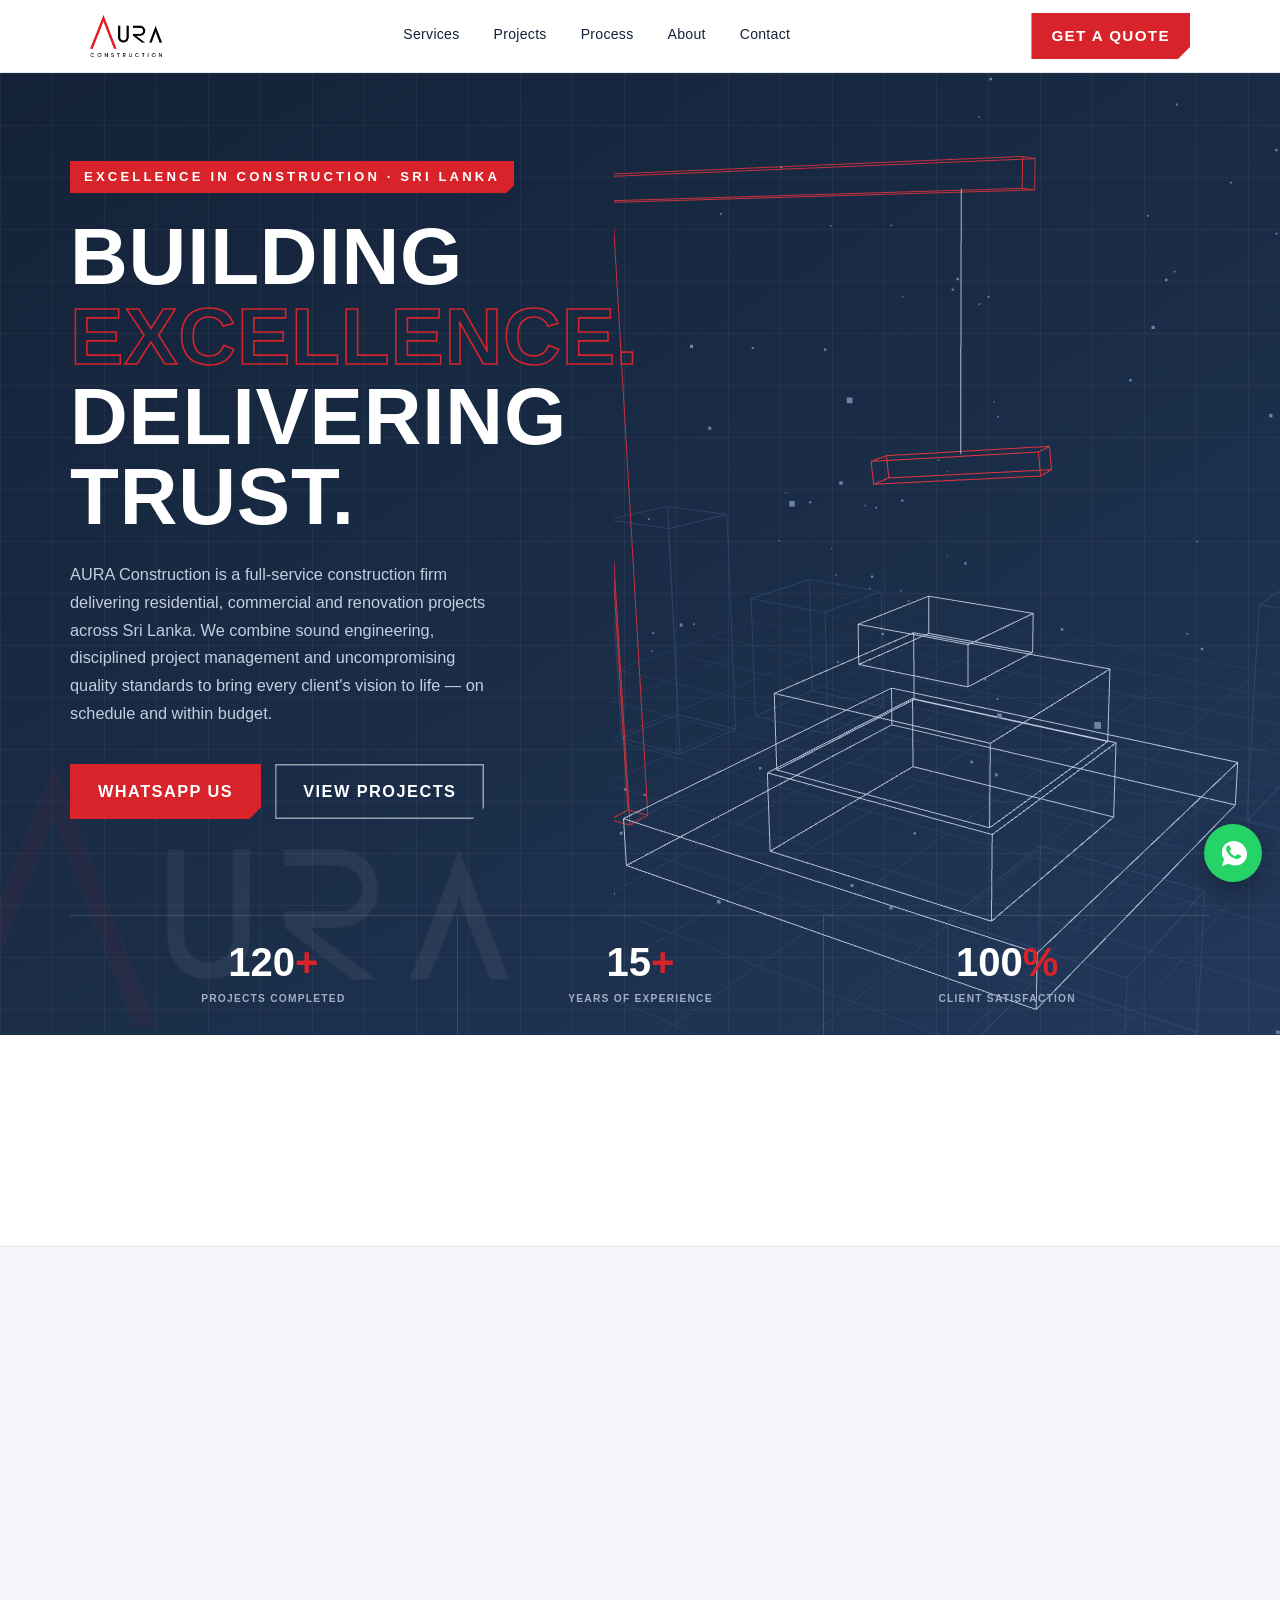
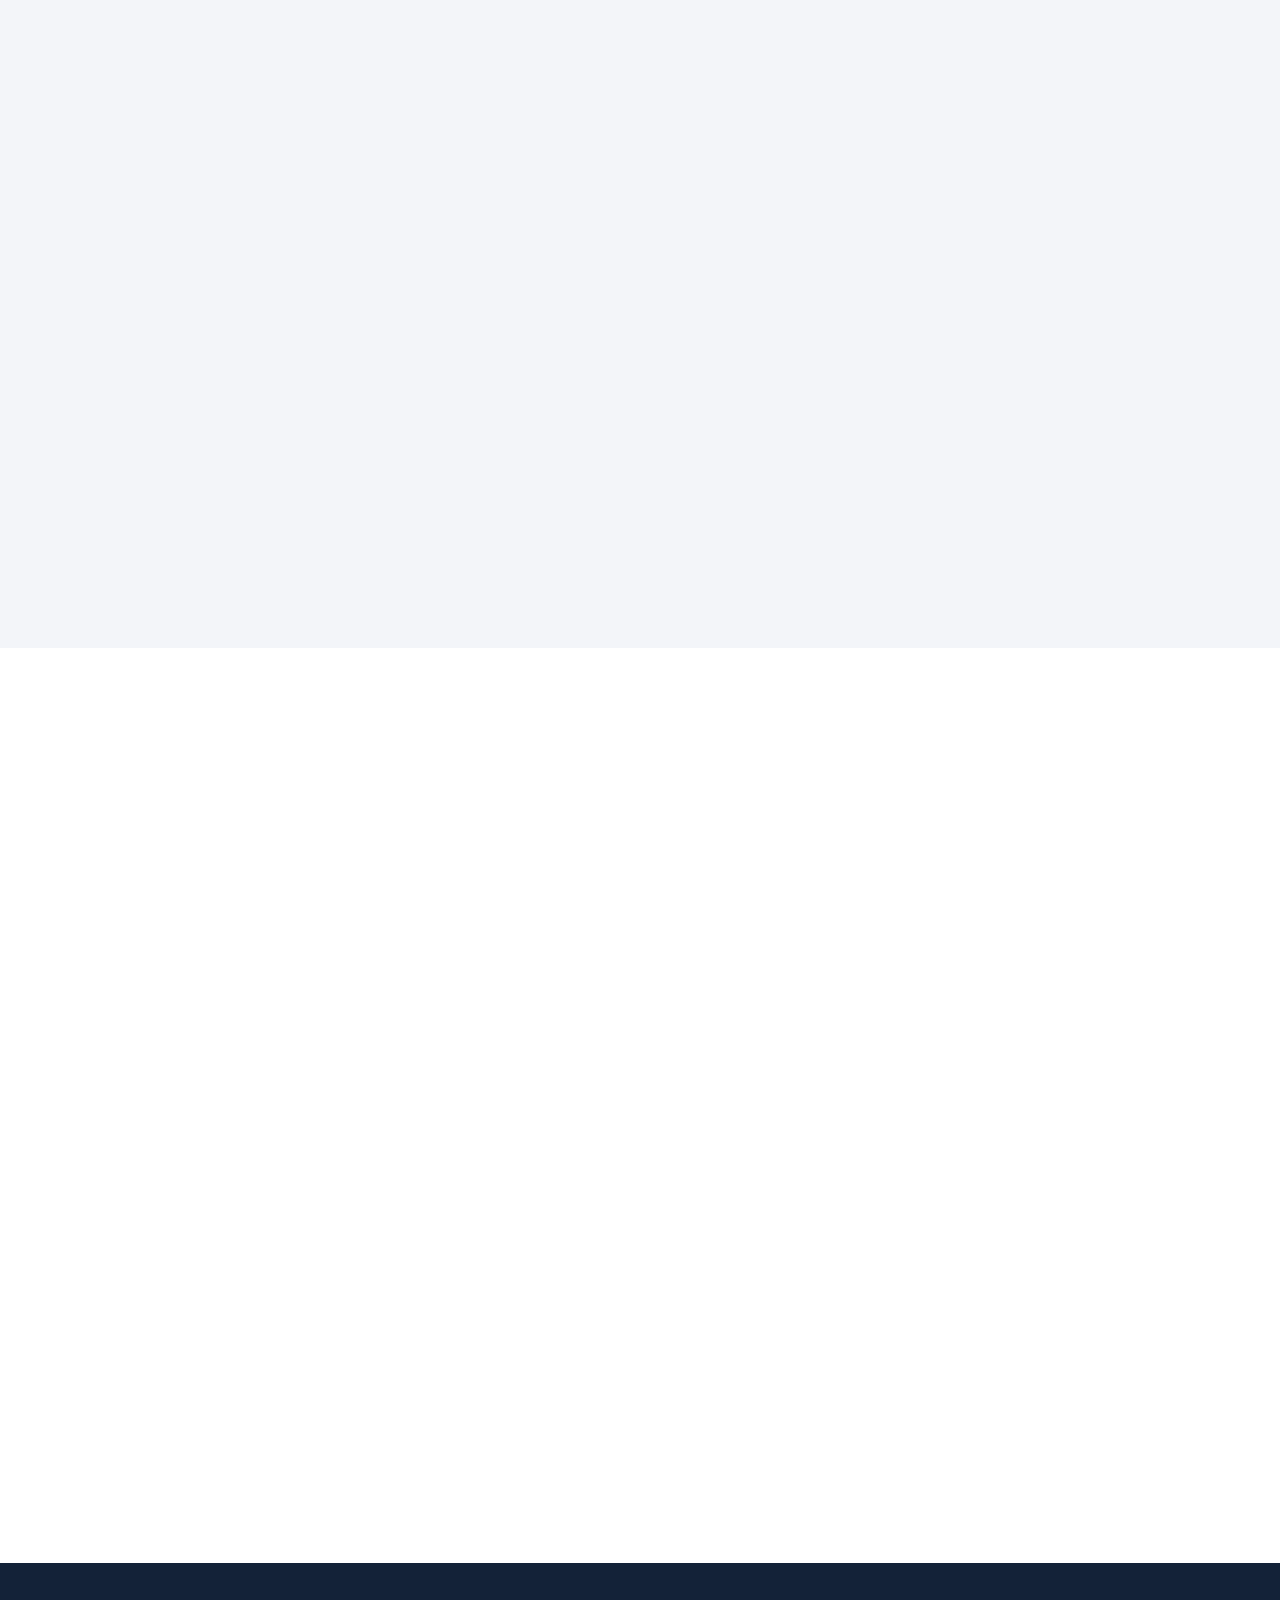
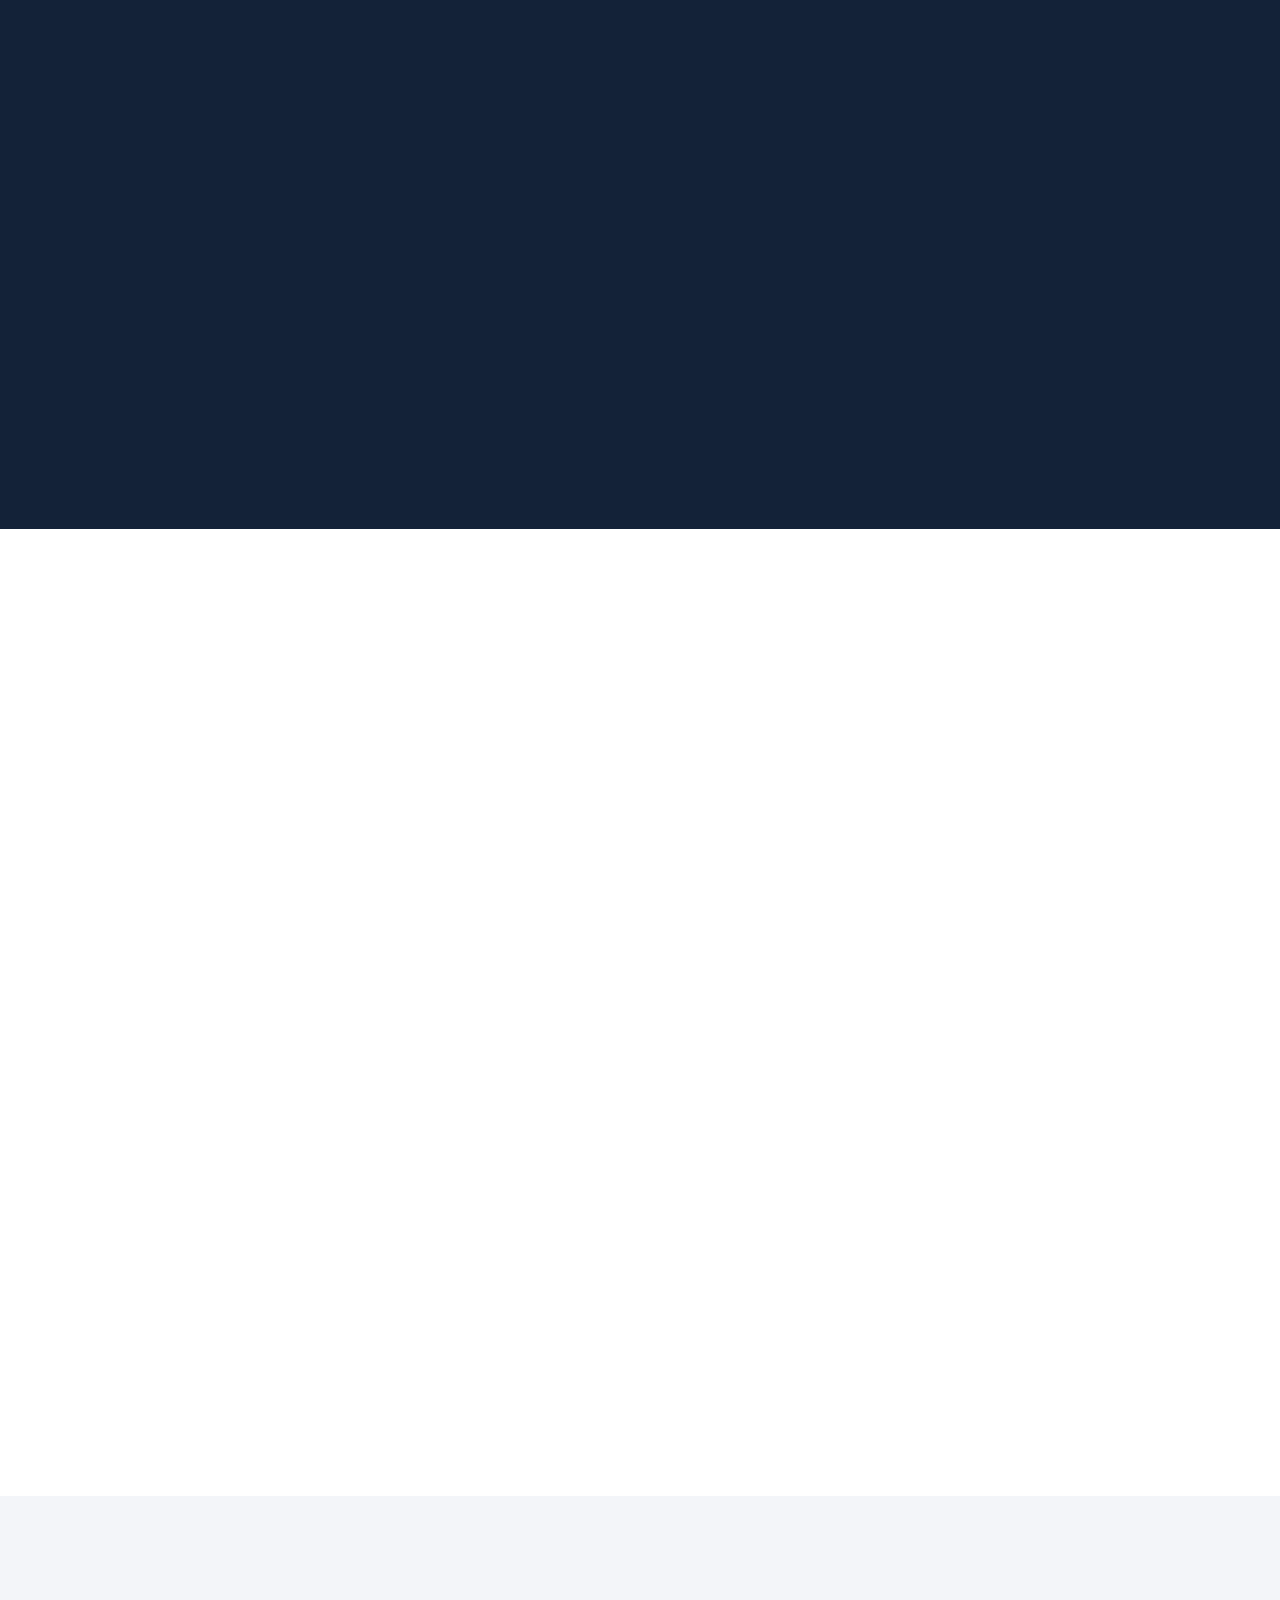
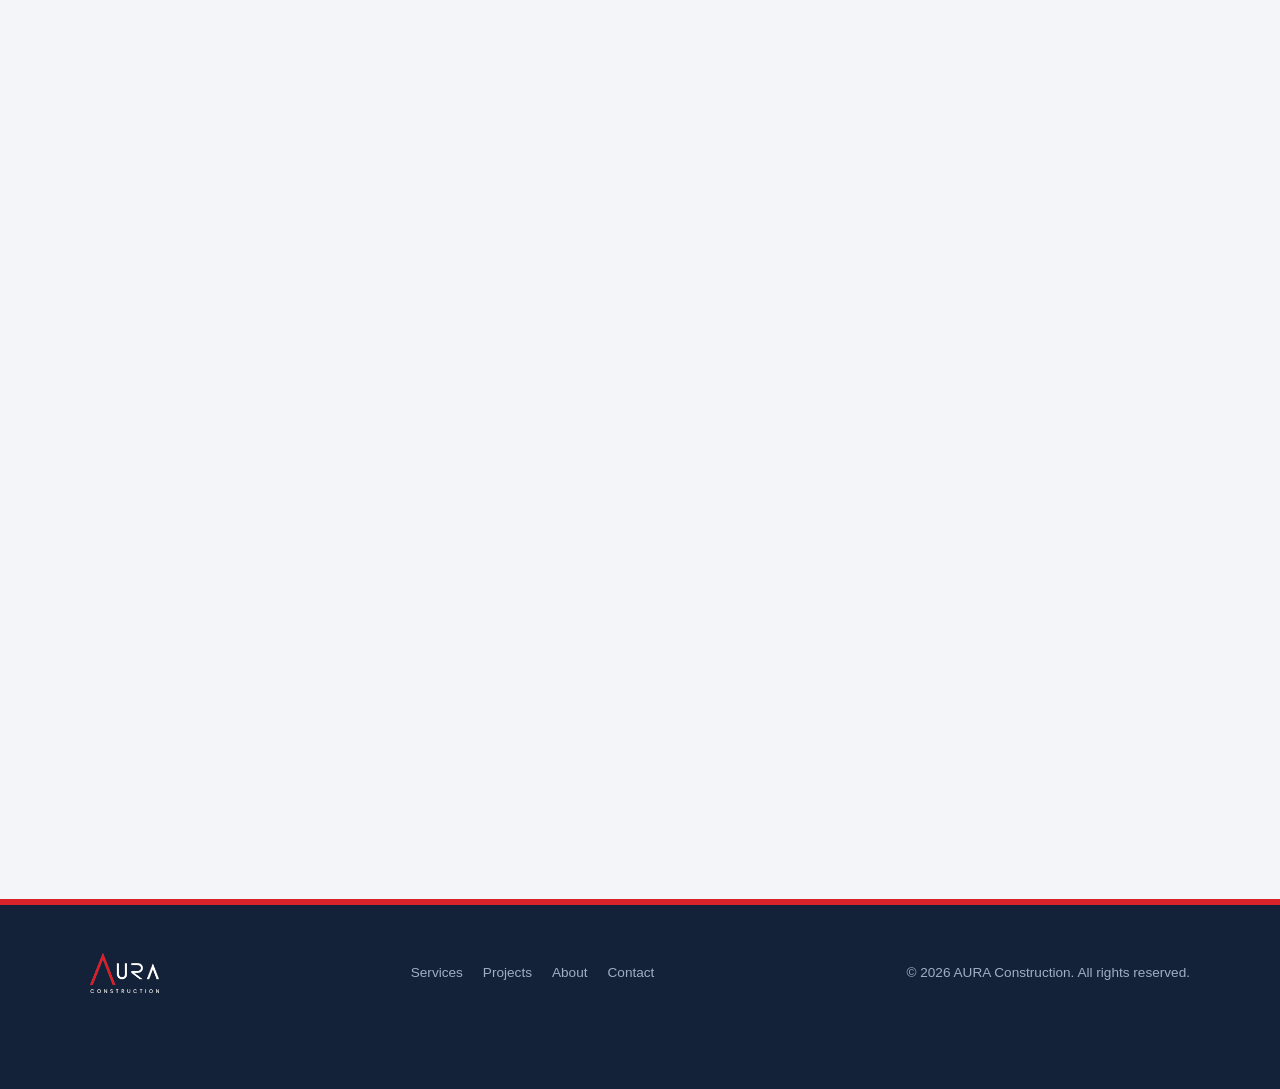
<file: index.html>
<!DOCTYPE html>
<html lang="en">
<head>
<meta charset="UTF-8">
<meta http-equiv="Content-Security-Policy" content="default-src 'self'; script-src 'self' https://www.google.com/recaptcha/ https://www.gstatic.com/recaptcha/; style-src 'self' https://fonts.googleapis.com; font-src https://fonts.gstatic.com; img-src 'self' data: https://firebasestorage.googleapis.com; connect-src 'self' https://www.googleapis.com https://firestore.googleapis.com https://identitytoolkit.googleapis.com https://securetoken.googleapis.com https://firebasestorage.googleapis.com https://firebaseappcheck.googleapis.com; frame-src https://www.google.com/recaptcha/ https://recaptcha.google.com/recaptcha/; worker-src 'self' blob:; object-src 'none'; base-uri 'self'; form-action 'self'">
<meta name="referrer" content="strict-origin-when-cross-origin">
<meta name="viewport" content="width=device-width, initial-scale=1.0">
<title>AURA Construction — Building Sri Lanka's Future</title>
<meta name="description" content="AURA Construction: residential, commercial and renovation specialists in Sri Lanka. Quality builds, delivered on time.">
<meta name="theme-color" content="#132238">
<link rel="icon" type="image/png" href="assets/img/favicon.png">
<link rel="preconnect" href="https://fonts.googleapis.com">
<link rel="preconnect" href="https://fonts.gstatic.com" crossorigin>
<link href="https://fonts.googleapis.com/css2?family=Barlow+Condensed:wght@600;700;800&family=Poppins:wght@400;500;600;700&display=swap" rel="stylesheet">
<link rel="stylesheet" href="assets/css/styles.css">
</head>
<body>

<header>
  <div class="wrap nav">
    <a class="logo" href="#top" aria-label="AURA Construction home">
      <img src="assets/img/logo-dark.png" alt="AURA Construction logo" width="520" height="304">
    </a>
    <nav class="nav-links" aria-label="Main">
      <a href="#services">Services</a>
      <a href="#projects">Projects</a>
      <a href="#process">Process</a>
      <a href="#about">About</a>
      <a href="#contact">Contact</a>
    </nav>
    <a class="btn nav-cta" data-wa href="https://wa.me/94771234567?text=Hello%20AURA%20Construction%2C%20I%27d%20like%20a%20quote." target="_blank" rel="noopener noreferrer">Get a Quote</a>
    <button class="menu-btn" id="menuBtn" type="button" aria-label="Open menu" aria-expanded="false" aria-controls="mobileMenu">
      <span></span><span></span><span></span>
    </button>
  </div>
  <nav class="mobile-menu" id="mobileMenu" aria-label="Mobile">
    <a href="#services">Services</a>
    <a href="#projects">Projects</a>
    <a href="#process">Process</a>
    <a href="#about">About</a>
    <a href="#contact">Contact</a>
    <a data-wa href="https://wa.me/94771234567?text=Hello%20AURA%20Construction%2C%20I%27d%20like%20a%20quote." target="_blank" rel="noopener noreferrer">Get a Quote</a>
  </nav>
</header>

<main id="top">

  <!-- HERO -->
  <div class="hero">
    <div id="hero3d" aria-hidden="true"></div>
    <div class="peak" aria-hidden="true"></div>
    <div class="wrap hero-inner">
      <span class="eyebrow load-1">Excellence in Construction · Sri Lanka</span>
      <h1 class="load-2">Building <em>excellence.</em> Delivering trust.</h1>
      <p class="load-3">AURA Construction is a full-service construction firm delivering residential, commercial and renovation projects across Sri Lanka. We combine sound engineering, disciplined project management and uncompromising quality standards to bring every client's vision to life — on schedule and within budget.</p>
      <div class="hero-ctas load-3">
        <a class="btn btn-red" data-wa href="https://wa.me/94771234567?text=Hello%20AURA%20Construction%2C%20I%27d%20like%20a%20quote." target="_blank" rel="noopener noreferrer">WhatsApp Us</a>
        <a class="btn btn-ghost" href="#projects">View Projects</a>
      </div>
    </div>
    <div class="wrap hero-stats">
      <div><b>120<i>+</i></b><small>Projects Completed</small></div>
      <div><b>15<i>+</i></b><small>Years of Experience</small></div>
      <div><b>100<i>%</i></b><small>Client Satisfaction</small></div>
    </div>
  </div>

  <!-- MISSION STATEMENT -->
  <div class="mission">
    <div class="wrap">
      <p class="rv"><span>Our Commitment</span>Quality is not an act — it is our standard. From the first site visit to the final handover, we hold every project to the same measure: precise workmanship, transparent communication, and a result that stands the test of time.</p>
    </div>
  </div>

  <!-- SERVICES -->
  <section class="services" id="services">
    <div class="wrap">
      <div class="sec-head rv">
        <div class="sec-tag">What we do</div>
        <h2>Our Services</h2>
        <p>Comprehensive construction solutions under one roof — a single point of accountability, a unified timeline, and one uncompromising standard of quality across every discipline.</p>
      </div>
      <div class="svc-grid">
        <div class="svc rv">
          <svg class="ico" viewBox="0 0 48 48" fill="none" stroke="#D8232A" stroke-width="2.5" aria-hidden="true"><path d="M6 26 24 10l18 16M12 22v18h24V22M20 40V30h8v10"/></svg>
          <h3>Residential Construction</h3>
          <p>Bespoke homes and housing developments, executed with premium materials and rigorous supervision at every stage of construction.</p>
        </div>
        <div class="svc rv">
          <svg class="ico" viewBox="0 0 48 48" fill="none" stroke="#D8232A" stroke-width="2.5" aria-hidden="true"><path d="M8 40h32M12 40V12h14v28M26 20h10v20M17 18h4M17 25h4M17 32h4M31 26h2M31 33h2"/></svg>
          <h3>Commercial Buildings</h3>
          <p>Offices, retail spaces and mixed-use developments engineered for longevity and delivered precisely to specification.</p>
        </div>
        <div class="svc rv">
          <svg class="ico" viewBox="0 0 48 48" fill="none" stroke="#D8232A" stroke-width="2.5" aria-hidden="true"><path d="M10 38 30 18m0 0 6-6 4 4-6 6m-4-4 4 4M8 40l6-2-4-4-2 6Z"/></svg>
          <h3>Renovations &amp; Remodeling</h3>
          <p>Thoughtful modernisation, extension and restoration of existing structures, with minimal disruption to your home or business operations.</p>
        </div>
        <div class="svc rv">
          <svg class="ico" viewBox="0 0 48 48" fill="none" stroke="#D8232A" stroke-width="2.5" aria-hidden="true"><path d="M8 40h32M10 40V24l14-10 14 10v16M18 40v-8h12v8"/></svg>
          <h3>Architectural Design</h3>
          <p>Plans, 3D concepts and approvals handled by our design partners so your build starts on solid paper.</p>
        </div>
        <div class="svc rv">
          <svg class="ico" viewBox="0 0 48 48" fill="none" stroke="#D8232A" stroke-width="2.5" aria-hidden="true"><path d="M24 6v8m0 20v8M6 24h8m20 0h8M24 16a8 8 0 1 0 0 16 8 8 0 0 0 0-16Z"/></svg>
          <h3>Project Management</h3>
          <p>Dedicated site supervision, transparent budgets and weekly progress updates from start to handover.</p>
        </div>
        <div class="svc rv">
          <svg class="ico" viewBox="0 0 48 48" fill="none" stroke="#D8232A" stroke-width="2.5" aria-hidden="true"><path d="M12 42V18l12-8 12 8v24M12 30h24M20 42v-6h8v6"/></svg>
          <h3>Landscaping &amp; Exteriors</h3>
          <p>Driveways, boundary walls, gardens and outdoor spaces that complete the property.</p>
        </div>
      </div>
    </div>
  </section>

  <!-- PROJECTS (replaced by live data from Firestore when available) -->
  <section id="projects">
    <div class="wrap">
      <div class="sec-head rv">
        <div class="sec-tag">Our work</div>
        <h2>Featured Projects</h2>
        <p>A portfolio of completed works that reflects our commitment to craftsmanship, structural integrity and client satisfaction across Sri Lanka.</p>
      </div>
      <div class="proj-grid" id="projectGrid">
        <article class="proj rv">
          <div class="ph empty" aria-hidden="true"></div>
          <div class="info"><small>Residential</small><h3>Two-Storey Family Home</h3><span>Kandy · Completed 2025</span></div>
        </article>
        <article class="proj rv">
          <div class="ph empty" aria-hidden="true"></div>
          <div class="info"><small>Commercial</small><h3>Retail Complex</h3><span>Colombo · Completed 2024</span></div>
        </article>
        <article class="proj rv">
          <div class="ph empty" aria-hidden="true"></div>
          <div class="info"><small>Renovation</small><h3>Boutique Villa Remodel</h3><span>Galle · Completed 2025</span></div>
        </article>
        <article class="proj rv">
          <div class="ph empty" aria-hidden="true"></div>
          <div class="info"><small>Residential</small><h3>Modern Bungalow</h3><span>Negombo · Completed 2024</span></div>
        </article>
        <article class="proj rv">
          <div class="ph empty" aria-hidden="true"></div>
          <div class="info"><small>Commercial</small><h3>Warehouse Facility</h3><span>Kurunegala · Completed 2023</span></div>
        </article>
        <article class="proj rv">
          <div class="ph empty" aria-hidden="true"></div>
          <div class="info"><small>Exteriors</small><h3>Landscaped Garden &amp; Walls</h3><span>Nugegoda · Completed 2025</span></div>
        </article>
      </div>
    </div>
  </section>

  <!-- PROCESS -->
  <section class="process" id="process">
    <div class="wrap">
      <div class="sec-head rv">
        <div class="sec-tag sec-tag--light">How we work</div>
        <h2>From Plan to Handover</h2>
        <p>A structured, transparent methodology that keeps you informed at every milestone — from initial consultation to final handover.</p>
      </div>
      <div class="steps">
        <div class="step rv"><h3>Consultation</h3><p>We conduct a detailed site assessment, understand your requirements and provide candid, professional guidance on scope, feasibility and budget.</p></div>
        <div class="step rv"><h3>Design &amp; Quote</h3><p>Comprehensive drawings and a fully itemised, transparent quotation — no hidden costs, no ambiguity.</p></div>
        <div class="step rv"><h3>Construction</h3><p>Certified tradespeople, premium materials and structured weekly progress reports delivered directly to your WhatsApp.</p></div>
        <div class="step rv"><h3>Handover</h3><p>A joint final inspection, complete project documentation, and dedicated after-care support beyond handover.</p></div>
      </div>
    </div>
  </section>

  <!-- ABOUT -->
  <section id="about">
    <div class="wrap about-grid">
      <div class="about-copy rv">
        <div class="sec-head sec-head--tight">
          <div class="sec-tag">Who we are</div>
          <h2>Built on Trust</h2>
        </div>
        <p>AURA Construction is a Sri Lankan construction company delivering homes and commercial spaces our clients are proud of. We combine experienced engineers, skilled tradespeople and honest pricing to make building stress-free.</p>
        <p>Every project — big or small — gets the same discipline: proper materials, proper supervision, and a schedule we actually keep.</p>
        <ul class="about-points">
          <li>Registered &amp; insured construction company</li>
          <li>Experienced engineers and site supervisors</li>
          <li>Transparent, itemised quotations</li>
          <li>After-handover support and warranty</li>
        </ul>
      </div>
      <div class="about-visual rv">
        <img src="assets/img/logo-dark.png" alt="" aria-hidden="true">
        <dl>
          <div><dt>120+</dt><dd>Projects Delivered</dd></div>
          <div><dt>15+</dt><dd>Years in Business</dd></div>
          <div><dt>60+</dt><dd>Team Members</dd></div>
          <div><dt>9</dt><dd>Districts Covered</dd></div>
        </dl>
      </div>
    </div>
    <div class="wrap">
      <div class="ceo rv">
        <div class="ceo-photo">
          <!-- CEO PHOTO: save the photo as assets/img/ceo.jpg and replace the div below with:
               <img src="assets/img/ceo.jpg" alt="Photo of [CEO Name], Founder and CEO of AURA Construction"> -->
          <div class="ph-person" aria-hidden="true">
            <svg viewBox="0 0 48 48" fill="none" stroke="#fff" stroke-width="2"><circle cx="24" cy="16" r="8"/><path d="M8 42c0-9 7-14 16-14s16 5 16 14"/></svg>
          </div>
        </div>
        <div class="ceo-body">
          <div class="quote-mark" aria-hidden="true">&ldquo;</div>
          <blockquote>Every building we hand over carries our name on it. That's why we never compromise — on materials, on safety, or on our word. When AURA gives you a date and a price, we keep both.</blockquote>
          <div class="ceo-id">
            <b>[CEO Name Here]</b>
            <span>Founder &amp; Chief Executive Officer</span>
          </div>
        </div>
      </div>
    </div>
  </section>

  <!-- CONTACT -->
  <section class="contact" id="contact">
    <div class="wrap">
      <div class="sec-head rv">
        <div class="sec-tag">Get in touch</div>
        <h2>Start Your Project</h2>
        <p>Speak directly with our team about your requirements. Send the form below or message us on WhatsApp for the fastest response — we typically reply within the hour.</p>
      </div>
      <div class="contact-grid">
        <div class="contact-card rv">
          <h3>Contact Details</h3>
          <div class="c-row">
            <div class="ico"><svg viewBox="0 0 24 24" fill="none" stroke="#D8232A" stroke-width="2"><path d="M22 16.9v3a2 2 0 0 1-2.2 2 19.8 19.8 0 0 1-8.6-3.1 19.5 19.5 0 0 1-6-6A19.8 19.8 0 0 1 2.1 4.2 2 2 0 0 1 4.1 2h3a2 2 0 0 1 2 1.7c.1 1 .4 2 .7 2.9a2 2 0 0 1-.5 2.1L8.1 10a16 16 0 0 0 6 6l1.3-1.3a2 2 0 0 1 2.1-.4c.9.3 1.9.5 2.9.7a2 2 0 0 1 1.6 2Z"/></svg></div>
            <div><b>Phone / WhatsApp</b><a href="tel:+94771234567">+94 77 123 4567</a></div>
          </div>
          <div class="c-row">
            <div class="ico"><svg viewBox="0 0 24 24" fill="none" stroke="#D8232A" stroke-width="2"><path d="M4 4h16a2 2 0 0 1 2 2v12a2 2 0 0 1-2 2H4a2 2 0 0 1-2-2V6a2 2 0 0 1 2-2Z"/><path d="m22 6-10 7L2 6"/></svg></div>
            <div><b>Email</b><a href="mailto:info@auraconstruction.lk">info@auraconstruction.lk</a></div>
          </div>
          <div class="c-row">
            <div class="ico"><svg viewBox="0 0 24 24" fill="none" stroke="#D8232A" stroke-width="2"><path d="M20 10c0 6-8 12-8 12S4 16 4 10a8 8 0 0 1 16 0Z"/><circle cx="12" cy="10" r="3"/></svg></div>
            <div><b>Office</b><span>123 Galle Road, Colombo 03, Sri Lanka</span></div>
          </div>
          <div class="c-row">
            <div class="ico"><svg viewBox="0 0 24 24" fill="none" stroke="#D8232A" stroke-width="2"><circle cx="12" cy="12" r="9"/><path d="M12 7v5l3 3"/></svg></div>
            <div><b>Hours</b><span>Mon – Sat · 8.00 AM – 6.00 PM</span></div>
          </div>
          <a class="btn wa-btn" data-wa href="https://wa.me/94771234567?text=Hello%20AURA%20Construction%2C%20I%27d%20like%20a%20quote." target="_blank" rel="noopener noreferrer">Chat on WhatsApp</a>
          <a class="btn btn-map" href="https://www.google.com/maps/search/?api=1&amp;query=123+Galle+Road,+Colombo+03,+Sri+Lanka" target="_blank" rel="noopener noreferrer">Open in Google Maps</a>
        </div>

        <div class="quote-card rv">
          <h3>Request a Free Quote</h3>
          <p class="sub">Tell us about your project and we'll get back to you within one working day.</p>
          <form id="quoteForm" novalidate autocomplete="on">
            <div class="field-row">
              <div class="field">
                <label for="qName">Full name</label>
                <input id="qName" name="name" type="text" required minlength="2" maxlength="80" autocomplete="name">
              </div>
              <div class="field">
                <label for="qPhone">Phone / WhatsApp</label>
                <input id="qPhone" name="phone" type="tel" required maxlength="20" inputmode="tel" autocomplete="tel" placeholder="+94 77 123 4567">
              </div>
            </div>
            <div class="field-row">
              <div class="field">
                <label for="qEmail">Email <small>(optional)</small></label>
                <input id="qEmail" name="email" type="email" maxlength="120" autocomplete="email">
              </div>
              <div class="field">
                <label for="qService">Service needed</label>
                <select id="qService" name="service" required>
                  <option value="">Select a service…</option>
                  <option>Residential Construction</option>
                  <option>Commercial Building</option>
                  <option>Renovation / Remodeling</option>
                  <option>Architectural Design</option>
                  <option>Project Management</option>
                  <option>Landscaping / Exteriors</option>
                  <option>Other</option>
                </select>
              </div>
            </div>
            <div class="field">
              <label for="qMessage">Project details</label>
              <textarea id="qMessage" name="message" required minlength="5" maxlength="1500" placeholder="Location, approximate size, timeline, budget range…"></textarea>
            </div>
            <!-- Honeypot: invisible to people, bots fill it in and get rejected -->
            <div class="hp" aria-hidden="true">
              <label for="qWebsite">Leave this field empty</label>
              <input id="qWebsite" name="website" type="text" tabindex="-1" autocomplete="off">
            </div>
            <button class="btn btn-red" id="quoteBtn" type="submit">Send Request</button>
            <div class="form-msg" id="quoteMsg" role="status" aria-live="polite"></div>
            <p class="form-fine">Your details are used only to respond to your enquiry and are never shared.</p>
          </form>
        </div>
      </div>
    </div>
  </section>
</main>

<footer>
  <div class="wrap foot">
    <a href="#top" aria-label="AURA Construction home"><img src="assets/img/logo-light.png" alt="AURA Construction logo" width="520" height="304"></a>
    <nav aria-label="Footer">
      <a href="#services">Services</a>
      <a href="#projects">Projects</a>
      <a href="#about">About</a>
      <a href="#contact">Contact</a>
    </nav>
    <span>© 2026 AURA Construction. All rights reserved.</span>
  </div>
</footer>

<a class="wa-float" data-wa href="https://wa.me/94771234567?text=Hello%20AURA%20Construction%2C%20I%27d%20like%20a%20quote." target="_blank" rel="noopener noreferrer" aria-label="Chat with AURA Construction on WhatsApp">
  <svg viewBox="0 0 32 32" aria-hidden="true"><path d="M16 3C9.4 3 4 8.3 4 14.9c0 2.6.8 5 2.3 7L4 29l7.3-2.3c1.9 1 4 1.6 6.2 1.6h.5c6.6 0 12-5.3 12-11.9C30 8.3 22.6 3 16 3zm6.9 16.9c-.3.8-1.7 1.6-2.4 1.7-.6.1-1.4.1-2.3-.1-.5-.2-1.2-.4-2.1-.8-3.7-1.6-6.1-5.3-6.3-5.6-.2-.2-1.5-2-1.5-3.8s1-2.7 1.3-3.1c.3-.4.7-.5 1-.5h.7c.2 0 .5-.1.8.6.3.8 1.1 2.7 1.2 2.9.1.2.2.4 0 .7-.1.2-.2.4-.4.6l-.6.7c-.2.2-.4.4-.2.8.2.4 1 1.7 2.2 2.7 1.5 1.4 2.8 1.8 3.2 2 .4.2.6.2.9-.1.2-.3 1-1.2 1.3-1.6.3-.4.5-.3.9-.2.4.1 2.2 1 2.6 1.2.4.2.6.3.7.5.1.2.1.9-.2 1.7z"/></svg>
</a>

<script src="assets/js/three.min.js" defer></script>
<script src="assets/js/hero3d.js" defer></script>
<script type="module" src="assets/js/main.js"></script>
</body>
</html>
</file>
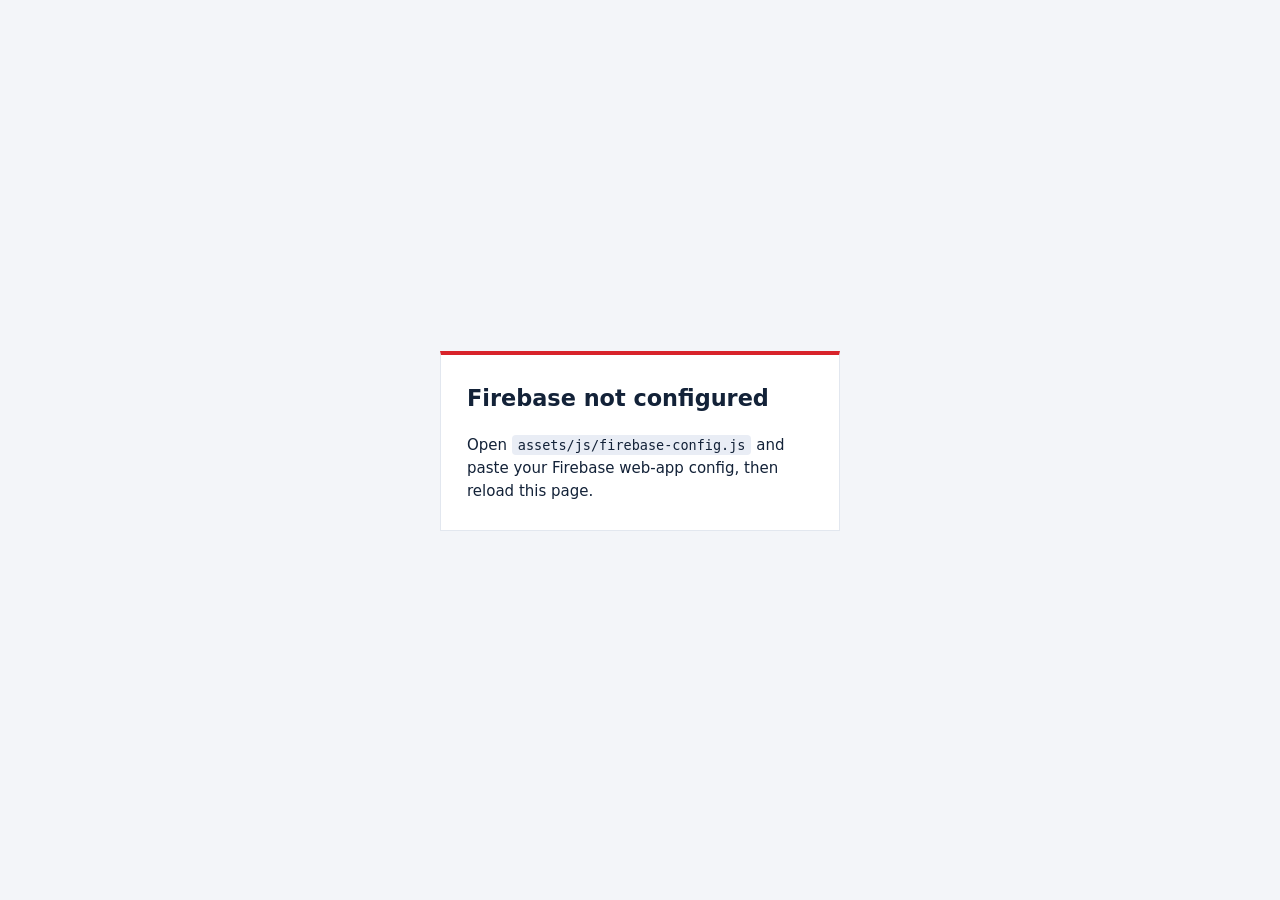
<file: admin/index.html>
<!DOCTYPE html>
<html lang="en">
<head>
<meta charset="UTF-8">
<meta http-equiv="Content-Security-Policy" content="default-src 'self'; script-src 'self' https://www.google.com/recaptcha/ https://www.gstatic.com/recaptcha/; style-src 'self' https://fonts.googleapis.com; font-src https://fonts.gstatic.com; img-src 'self' data: https://firebasestorage.googleapis.com; connect-src 'self' https://www.googleapis.com https://firestore.googleapis.com https://identitytoolkit.googleapis.com https://securetoken.googleapis.com https://firebasestorage.googleapis.com https://firebaseappcheck.googleapis.com; frame-src https://www.google.com/recaptcha/ https://recaptcha.google.com/recaptcha/; worker-src 'self' blob:; object-src 'none'; base-uri 'self'; form-action 'self'">
<meta name="viewport" content="width=device-width, initial-scale=1.0">
<meta name="robots" content="noindex, nofollow, noarchive">
<meta name="referrer" content="no-referrer">
<title>AURA Admin</title>
<link rel="icon" type="image/png" href="../assets/img/favicon.png">
<link rel="stylesheet" href="admin.css">
</head>
<body>

<!-- Shown if firebase-config.js still has the PASTE_ placeholders -->
<main class="center" id="notConfigured" hidden>
  <div class="card narrow">
    <h1>Firebase not configured</h1>
    <p>Open <code>assets/js/firebase-config.js</code> and paste your Firebase web-app config, then reload this page.</p>
  </div>
</main>

<!-- LOGIN -->
<main class="center" id="loginView" hidden>
  <div class="card narrow">
    <img class="brand" src="../assets/img/logo-dark.png" alt="AURA Construction" width="520" height="304">
    <h1>Admin sign in</h1>
    <form id="loginForm" novalidate>
      <label for="email">Email</label>
      <input id="email" type="email" autocomplete="username" required maxlength="120">
      <label for="password">Password</label>
      <input id="password" type="password" autocomplete="current-password" required maxlength="128">
      <button class="btn primary block" id="loginBtn" type="submit">Sign in</button>
      <p class="msg" id="loginMsg" role="alert"></p>
    </form>
    <p class="fine">Authorised staff only. All access is monitored.</p>
  </div>
</main>

<!-- APP -->
<div id="appView" hidden>
  <header class="bar">
    <img src="../assets/img/logo-light.png" alt="AURA Construction" width="520" height="304">
    <div class="bar-right">
      <span class="who" id="whoami"></span>
      <button class="btn ghost" id="logoutBtn" type="button">Sign out</button>
    </div>
  </header>

  <div class="wrap">
    <div class="tabs" role="tablist">
      <button class="tab active" id="tabBtnInq" role="tab" aria-selected="true" aria-controls="tabInquiries" type="button">Inquiries <span class="badge" id="newCount" hidden>0</span></button>
      <button class="tab" id="tabBtnProj" role="tab" aria-selected="false" aria-controls="tabProjects" type="button">Projects</button>
    </div>

    <!-- INQUIRIES -->
    <section id="tabInquiries" role="tabpanel">
      <div class="row spread">
        <h2>Customer inquiries</h2>
        <div class="row">
          <select id="inqFilter" aria-label="Filter inquiries">
            <option value="all">All</option>
            <option value="new">New only</option>
            <option value="read">Read only</option>
          </select>
          <button class="btn ghost" id="inqRefresh" type="button">Refresh</button>
        </div>
      </div>
      <div id="inqList" class="list"></div>
      <p class="empty" id="inqEmpty" hidden>No inquiries to show.</p>
    </section>

    <!-- PROJECTS -->
    <section id="tabProjects" role="tabpanel" hidden>
      <h2 id="projFormTitle">Add a project</h2>
      <form id="projForm" class="card" novalidate>
        <div class="grid2">
          <div>
            <label for="pTitle">Title</label>
            <input id="pTitle" type="text" required minlength="2" maxlength="100">
          </div>
          <div>
            <label for="pCategory">Category</label>
            <select id="pCategory" required>
              <option>Residential</option>
              <option>Commercial</option>
              <option>Renovation</option>
              <option>Exteriors</option>
            </select>
          </div>
          <div>
            <label for="pLocation">Location</label>
            <input id="pLocation" type="text" maxlength="80" placeholder="e.g. Kandy">
          </div>
          <div>
            <label for="pYear">Year completed</label>
            <input id="pYear" type="text" maxlength="10" placeholder="e.g. 2025">
          </div>
          <div>
            <label for="pOrder">Display order <small>(lower shows first)</small></label>
            <input id="pOrder" type="number" min="0" max="9999" value="0">
          </div>
          <div>
            <label for="pPhoto">Photo <small>(JPG, PNG or WebP)</small></label>
            <input id="pPhoto" type="file" accept="image/jpeg,image/png,image/webp">
          </div>
        </div>
        <div class="row">
          <button class="btn primary" id="projSave" type="submit">Save project</button>
          <button class="btn ghost" id="projCancel" type="button" hidden>Cancel edit</button>
        </div>
        <p class="fine">Photos are resized to 1600&nbsp;px and re-encoded as JPEG before upload. This also removes hidden location data (EXIF) from site photos.</p>
      </form>

      <h2>Published projects</h2>
      <div id="projList" class="list"></div>
      <p class="empty" id="projEmpty" hidden>No projects yet — the public site is showing its placeholder cards.</p>
    </section>
  </div>
</div>

<div class="toast" id="toast" role="status" aria-live="polite" hidden></div>

<script type="module" src="admin.js"></script>
</body>
</html>
</file>
<file: assets/css/styles.css>
:root{
    --red:#D8232A;
    --red-dark:#A81B21;
    --ink:#132238;
    --ink-2:#1B2E4A;
    --grey:#57637A;
    --grey-light:#F3F5F9;
    --line:#E2E7EF;
    --white:#FFFFFF;
    --display:'Barlow Condensed',sans-serif;
    --body:'Poppins',sans-serif;
    --cut:12px;
  }
  *{margin:0;padding:0;box-sizing:border-box}
  html{scroll-behavior:smooth}
  body{font-family:var(--body);color:var(--ink);background:var(--white);line-height:1.7;font-size:15.5px}
  img{max-width:100%;display:block}
  a{color:inherit;text-decoration:none}
  .wrap{max-width:1140px;margin:0 auto;padding:0 20px}
  :focus-visible{outline:3px solid var(--red);outline-offset:3px}

  /* Reveal-on-scroll */
  .rv{opacity:0;transform:translateY(26px);transition:opacity .7s ease,transform .7s ease}
  .rv.in{opacity:1;transform:none}
  @media (prefers-reduced-motion: reduce){
    html{scroll-behavior:auto}
    *,*::before,*::after{animation:none!important;transition:none!important}
    .rv{opacity:1;transform:none}
  }

  /* ---------- Header ---------- */
  header{position:sticky;top:0;z-index:100;background:rgba(255,255,255,.96);backdrop-filter:blur(8px);border-bottom:1px solid var(--line)}
  .nav{display:flex;align-items:center;justify-content:space-between;height:72px}
  .logo img{height:42px;width:auto}
  .nav-links{display:none;gap:30px;font-weight:500;font-size:.88rem;letter-spacing:.02em}
  .nav-links a{padding:6px 2px;border-bottom:2px solid transparent;transition:.15s}
  .nav-links a:hover,.nav-links a:focus-visible{border-bottom-color:var(--red);color:var(--red)}
  .btn{font-family:var(--display);font-weight:700;text-transform:uppercase;letter-spacing:.09em;font-size:1.02rem;padding:14px 28px;display:inline-flex;align-items:center;gap:10px;cursor:pointer;border:none;clip-path:polygon(0 0,100% 0,100% calc(100% - var(--cut)),calc(100% - var(--cut)) 100%,0 100%);transition:.18s}
  .nav-cta{display:none;background:var(--red);color:#fff;padding:10px 20px;font-size:.95rem}
  .nav-cta:hover{background:var(--red-dark)}
  .menu-btn{background:none;border:none;cursor:pointer;padding:10px;display:flex;flex-direction:column;gap:5px}
  .menu-btn span{width:24px;height:2.5px;background:var(--ink);transition:.2s}
  .menu-btn[aria-expanded="true"] span:nth-child(1){transform:translateY(7.5px) rotate(45deg)}
  .menu-btn[aria-expanded="true"] span:nth-child(2){opacity:0}
  .menu-btn[aria-expanded="true"] span:nth-child(3){transform:translateY(-7.5px) rotate(-45deg)}
  .mobile-menu{display:none;flex-direction:column;border-top:1px solid var(--line);padding:12px 20px 20px;gap:4px;background:var(--white)}
  .mobile-menu.open{display:flex}
  .mobile-menu a{padding:13px 4px;font-weight:500;font-size:.95rem;border-bottom:1px solid var(--line)}
  .mobile-menu a:last-child{border:none;background:var(--red);color:#fff;text-align:center;font-family:var(--display);text-transform:uppercase;font-weight:700;letter-spacing:.08em;margin-top:10px;clip-path:polygon(0 0,100% 0,100% calc(100% - var(--cut)),calc(100% - var(--cut)) 100%,0 100%)}
  @media(min-width:880px){
    .nav-links,.nav-cta{display:flex}
    .menu-btn{display:none}
  }

  /* ---------- Hero ---------- */
  .hero{background:linear-gradient(150deg,var(--ink) 0%,var(--ink-2) 62%,#23395B 100%);color:#fff;position:relative;overflow:hidden}
  .hero::before{content:"";position:absolute;inset:0;background-image:linear-gradient(rgba(255,255,255,.045) 1px,transparent 1px),linear-gradient(90deg,rgba(255,255,255,.045) 1px,transparent 1px);background-size:52px 52px}
  #hero3d{position:absolute;top:0;right:0;width:52%;height:100%;pointer-events:none}
  #hero3d canvas{width:100%!important;height:100%!important;display:block}
  @media(max-width:879px){#hero3d{width:100%;opacity:.28}}
  .hero .peak{position:absolute;bottom:-6%;left:-4%;width:min(52vw,560px);aspect-ratio:659/385;background:url('../img/logo-light.png') no-repeat left bottom/contain;opacity:.06;pointer-events:none}
  .hero-inner{position:relative;padding:88px 0 96px}
  .eyebrow{font-family:var(--display);font-weight:700;text-transform:uppercase;letter-spacing:.24em;font-size:.82rem;color:#fff;background:var(--red);display:inline-block;padding:5px 14px;margin-bottom:24px;clip-path:polygon(0 0,100% 0,100% calc(100% - 8px),calc(100% - 8px) 100%,0 100%)}
  h1{font-family:var(--display);font-weight:800;text-transform:uppercase;font-size:clamp(2.7rem,8.5vw,5rem);line-height:1;letter-spacing:.01em;max-width:14ch}
  h1 em{font-style:normal;color:transparent;-webkit-text-stroke:1.6px var(--red)}
  .hero p{max-width:46ch;margin:24px 0 36px;color:#C3CEDF;font-size:1.02rem;font-weight:400}
  .hero-ctas{display:flex;flex-wrap:wrap;gap:14px}
  .btn-red{background:var(--red);color:#fff}
  .btn-red:hover{background:var(--red-dark);transform:translateY(-2px)}
  .btn-ghost{background:transparent;color:#fff;box-shadow:inset 0 0 0 1.5px rgba(255,255,255,.55)}
  .btn-ghost:hover{box-shadow:inset 0 0 0 1.5px #fff;transform:translateY(-2px)}
  .load-1,.load-2,.load-3{opacity:0;transform:translateY(22px);animation:rise .8s ease forwards}
  .load-2{animation-delay:.15s}
  .load-3{animation-delay:.3s}
  @keyframes rise{to{opacity:1;transform:none}}
  .hero-stats{position:relative;display:grid;grid-template-columns:repeat(3,1fr);border-top:1px solid rgba(255,255,255,.14)}
  .hero-stats div{padding:24px 8px;text-align:center;border-left:1px solid rgba(255,255,255,.14)}
  .hero-stats div:first-child{border-left:none}
  .hero-stats b{font-family:var(--display);font-weight:800;font-size:clamp(1.7rem,4.5vw,2.5rem);color:#fff;display:block;line-height:1.1}
  .hero-stats b i{font-style:normal;color:var(--red)}
  .hero-stats small{color:#9FAEC6;text-transform:uppercase;letter-spacing:.12em;font-size:.64rem;font-weight:600}

  /* ---------- Mission ---------- */
  .mission{background:var(--white);border-bottom:1px solid var(--line);padding:44px 0}
  .mission p{max-width:66ch;margin:0 auto;text-align:center;font-size:1.05rem;color:var(--ink);font-weight:500;line-height:1.8}
  .mission p span{display:block;font-family:var(--display);font-weight:700;text-transform:uppercase;letter-spacing:.24em;font-size:.78rem;color:var(--red);margin-bottom:10px}

  /* ---------- Section scaffolding ---------- */
  section{padding:84px 0}
  .sec-head{margin-bottom:48px}
  .sec-tag{font-family:var(--display);font-weight:700;text-transform:uppercase;letter-spacing:.22em;font-size:.8rem;color:var(--red);display:flex;align-items:center;gap:12px;margin-bottom:12px}
  .sec-tag::before{content:"";width:36px;height:3px;background:var(--red)}
  h2{font-family:var(--display);font-weight:800;text-transform:uppercase;font-size:clamp(2rem,5.5vw,3rem);line-height:1.05}
  .sec-head p{color:var(--grey);max-width:62ch;margin-top:14px;font-size:.95rem}

  /* ---------- Services ---------- */
  .services{background:var(--grey-light)}
  .svc-grid{display:grid;gap:20px;grid-template-columns:1fr}
  @media(min-width:640px){.svc-grid{grid-template-columns:1fr 1fr}}
  @media(min-width:960px){.svc-grid{grid-template-columns:repeat(3,1fr)}}
  .svc{background:var(--white);padding:32px 26px;border-top:4px solid var(--ink);transition:.22s;clip-path:polygon(0 0,100% 0,100% calc(100% - 16px),calc(100% - 16px) 100%,0 100%)}
  .svc:hover{border-top-color:var(--red);transform:translateY(-5px);box-shadow:0 16px 34px rgba(19,34,56,.14)}
  .svc .ico{width:48px;height:48px;margin-bottom:18px}
  .svc h3{font-family:var(--display);font-weight:700;text-transform:uppercase;font-size:1.3rem;letter-spacing:.03em;margin-bottom:8px}
  .svc p{color:var(--grey);font-size:.9rem}

  /* ---------- Projects ---------- */
  .proj-grid{display:grid;gap:20px;grid-template-columns:1fr}
  @media(min-width:640px){.proj-grid{grid-template-columns:1fr 1fr}}
  @media(min-width:960px){.proj-grid{grid-template-columns:repeat(3,1fr)}}
  .proj{position:relative;overflow:hidden;background:var(--ink);aspect-ratio:4/3;display:flex;align-items:flex-end;clip-path:polygon(0 0,100% 0,100% calc(100% - 16px),calc(100% - 16px) 100%,0 100%)}
  .proj .ph{position:absolute;inset:0;display:flex;align-items:center;justify-content:center;background:linear-gradient(135deg,#1C3050,#2A4066);transition:.35s}
  .proj:hover .ph{transform:scale(1.05)}
  .proj .ph svg{width:32%;opacity:.25}
  .proj .info{position:relative;width:100%;padding:20px;background:linear-gradient(transparent,rgba(19,34,56,.95) 48%);color:#fff}
  .proj .info small{color:#fff;font-family:var(--display);font-weight:700;text-transform:uppercase;letter-spacing:.16em;font-size:.68rem;background:var(--red);padding:3px 9px}
  .proj .info h3{font-family:var(--display);font-weight:700;text-transform:uppercase;font-size:1.25rem;margin-top:10px}
  .proj .info span{color:#B9C5D8;font-size:.8rem}

  /* ---------- Process ---------- */
  .process{background:var(--ink);color:#fff;position:relative;overflow:hidden}
  .process .sec-head p{color:#9FAEC6}
  .steps{display:grid;gap:30px;grid-template-columns:1fr;counter-reset:step}
  @media(min-width:760px){.steps{grid-template-columns:repeat(4,1fr)}}
  .step{border-top:1px solid rgba(255,255,255,.18);padding-top:20px;counter-increment:step;position:relative}
  .step::before{content:"0" counter(step);font-family:var(--display);font-weight:800;font-size:2.2rem;color:var(--red);display:block;line-height:1;margin-bottom:12px}
  .step::after{content:"";position:absolute;top:-1px;left:0;width:36px;height:3px;background:var(--red)}
  .step h3{font-family:var(--display);font-weight:700;text-transform:uppercase;font-size:1.15rem;letter-spacing:.05em;margin-bottom:6px}
  .step p{color:#9FAEC6;font-size:.87rem}

  /* ---------- About ---------- */
  .about-grid{display:grid;gap:44px;grid-template-columns:1fr;align-items:center}
  @media(min-width:880px){.about-grid{grid-template-columns:1.1fr .9fr}}
  .about-copy p{color:var(--grey);margin-bottom:16px;font-size:.95rem}
  .about-points{list-style:none;margin-top:10px}
  .about-points li{padding-left:32px;position:relative;margin-bottom:13px;font-weight:500;font-size:.95rem}
  .about-points li::before{content:"";position:absolute;left:0;top:5px;width:15px;height:15px;background:var(--red);clip-path:polygon(0 100%,50% 0,100% 100%,70% 100%,50% 40%,30% 100%)}
  .about-visual{background:var(--grey-light);border-left:6px solid var(--red);padding:38px 30px;clip-path:polygon(0 0,100% 0,100% calc(100% - 20px),calc(100% - 20px) 100%,0 100%)}
  .about-visual img{height:52px;width:auto;margin-bottom:22px}
  .about-visual dl{display:grid;grid-template-columns:1fr 1fr;gap:24px}
  .about-visual dt{font-family:var(--display);font-weight:800;font-size:2.1rem;color:var(--red);line-height:1}
  .about-visual dd{color:var(--grey);font-size:.76rem;text-transform:uppercase;letter-spacing:.1em;font-weight:600;margin-top:5px}

  /* ---------- CEO / Leadership ---------- */
  .ceo{margin-top:64px;background:var(--ink);color:#fff;display:grid;grid-template-columns:1fr;overflow:hidden;clip-path:polygon(0 0,100% 0,100% calc(100% - 20px),calc(100% - 20px) 100%,0 100%)}
  @media(min-width:760px){.ceo{grid-template-columns:320px 1fr}}
  .ceo-photo{position:relative;background:linear-gradient(160deg,#1C3050,#2A4066);min-height:300px}
  .ceo-photo img{width:100%;height:100%;object-fit:cover;object-position:top center;position:absolute;inset:0}
  .ceo-photo .ph-person{position:absolute;inset:0;display:flex;align-items:center;justify-content:center}
  .ceo-photo .ph-person svg{width:44%;opacity:.3}
  .ceo-photo::after{content:"";position:absolute;top:0;right:0;bottom:0;width:6px;background:var(--red)}
  @media(max-width:759px){.ceo-photo::after{top:auto;right:0;left:0;bottom:0;width:auto;height:6px}}
  .ceo-body{padding:36px 30px;display:flex;flex-direction:column;justify-content:center}
  .ceo-body .quote-mark{font-family:var(--display);font-weight:800;font-size:4rem;color:var(--red);line-height:.6;margin-bottom:14px}
  .ceo-body blockquote{font-size:1.02rem;color:#CBD5E4;font-weight:400;max-width:56ch;border:none}
  .ceo-id{margin-top:24px;padding-top:18px;border-top:1px solid rgba(255,255,255,.16)}
  .ceo-id b{font-family:var(--display);font-weight:700;text-transform:uppercase;letter-spacing:.06em;font-size:1.35rem;display:block}
  .ceo-id span{color:var(--red);font-family:var(--display);font-weight:700;text-transform:uppercase;letter-spacing:.16em;font-size:.8rem}

  /* ---------- Contact ---------- */
  .contact{background:var(--grey-light)}
  .contact-grid{display:grid;gap:28px;grid-template-columns:1fr}
  @media(min-width:880px){.contact-grid{grid-template-columns:1fr 1.1fr}}
  .contact-card{background:var(--white);padding:34px 28px;clip-path:polygon(0 0,100% 0,100% calc(100% - 18px),calc(100% - 18px) 100%,0 100%)}
  .contact-card h3{font-family:var(--display);font-weight:700;text-transform:uppercase;font-size:1.4rem;margin-bottom:22px}
  .c-row{display:flex;gap:15px;align-items:flex-start;margin-bottom:20px}
  .c-row .ico{width:40px;height:40px;flex:none;background:var(--grey-light);display:flex;align-items:center;justify-content:center}
  .c-row .ico svg{width:19px;height:19px}
  .c-row b{display:block;font-family:var(--display);text-transform:uppercase;letter-spacing:.07em;font-size:1rem}
  .c-row span,.c-row a{color:var(--grey);font-size:.9rem}
  .c-row a:hover{color:var(--red)}
  .wa-btn{background:#25D366;color:#fff;width:100%;justify-content:center;margin-top:8px}
  .wa-btn:hover{background:#1DB856;transform:translateY(-2px)}

  /* ---------- Footer ---------- */
  footer{background:var(--ink);color:#9FAEC6;padding:48px 0 96px;font-size:.85rem;border-top:6px solid var(--red)}
  .foot{display:flex;flex-wrap:wrap;gap:24px;justify-content:space-between;align-items:center}
  .foot img{height:40px;width:auto}
  .foot nav{display:flex;gap:20px;flex-wrap:wrap;font-weight:500}
  .foot nav a:hover{color:#fff}

  /* ---------- Floating WhatsApp ---------- */
  .wa-float{position:fixed;right:18px;bottom:18px;z-index:200;width:58px;height:58px;border-radius:50%;background:#25D366;display:flex;align-items:center;justify-content:center;box-shadow:0 10px 26px rgba(0,0,0,.3);transition:.18s}
  .wa-float:hover{background:#1DB856;transform:scale(1.07)}
  .wa-float svg{width:31px;height:31px;fill:#fff}

  /* ======================================================================
     Additions for the Firebase version
     (no inline styles anywhere in the HTML — required by the strict CSP)
     ====================================================================== */
  .sec-tag--light{color:#fff}
  .sec-head--tight{margin-bottom:20px}
  .btn-map{background:var(--grey-light);color:var(--ink);justify-content:center;width:100%;margin-top:10px}
  .btn-map:hover{background:var(--line);transform:translateY(-2px)}
  button.btn{font-size:1.02rem}
  .btn[disabled]{opacity:.6;cursor:not-allowed;transform:none}

  /* Project cards: real photos from Firebase Storage */
  .proj .photo{position:absolute;inset:0;width:100%;height:100%;object-fit:cover;transition:.35s}
  .proj:hover .photo{transform:scale(1.05)}
  .proj .ph.empty::after{content:"";width:30%;aspect-ratio:1;background:rgba(255,255,255,.2);clip-path:polygon(0 100%,50% 0,100% 100%,72% 100%,50% 40%,28% 100%)}
  .proj-note{grid-column:1/-1;color:var(--grey);font-size:.9rem}

  /* Quote form */
  .quote-card{background:var(--white);padding:34px 28px;clip-path:polygon(0 0,100% 0,100% calc(100% - 18px),calc(100% - 18px) 100%,0 100%)}
  .quote-card h3{font-family:var(--display);font-weight:700;text-transform:uppercase;font-size:1.4rem;margin-bottom:6px}
  .quote-card .sub{color:var(--grey);font-size:.88rem;margin-bottom:22px}
  .field{margin-bottom:16px}
  .field label{display:block;font-family:var(--display);font-weight:700;text-transform:uppercase;letter-spacing:.08em;font-size:.9rem;margin-bottom:6px}
  .field label small{font-family:var(--body);font-weight:400;text-transform:none;letter-spacing:0;color:var(--grey);font-size:.78rem}
  .field input,.field select,.field textarea{width:100%;font:inherit;font-size:16px;padding:12px 14px;border:1.5px solid var(--line);background:var(--grey-light);color:var(--ink);border-radius:0;transition:.15s}
  .field textarea{min-height:120px;resize:vertical}
  .field input:focus,.field select:focus,.field textarea:focus{outline:none;border-color:var(--red);background:#fff}
  .field-row{display:grid;gap:0 16px;grid-template-columns:1fr}
  @media(min-width:560px){.field-row{grid-template-columns:1fr 1fr}}
  .hp{position:absolute!important;left:-9999px!important;width:1px;height:1px;overflow:hidden}
  .form-msg{display:none;margin-top:14px;font-size:.9rem;padding:12px 14px}
  .form-msg.ok{display:block;background:#E8F5EC;color:#14532D;border-left:4px solid #16A34A}
  .form-msg.err{display:block;background:#FDECEC;color:#7F1D1D;border-left:4px solid var(--red)}
  .form-fine{color:var(--grey);font-size:.75rem;margin-top:12px}
</file>
<file: admin/admin.css>
:root{
  --red:#D8232A; --red-dark:#A81B21;
  --ink:#132238; --ink-2:#1B2E4A;
  --grey:#57637A; --grey-light:#F3F5F9; --line:#E2E7EF; --white:#fff;
  --ok:#16A34A; --ok-bg:#E8F5EC;
}
*{margin:0;padding:0;box-sizing:border-box}
[hidden]{display:none!important}
body{font-family:'Segoe UI',system-ui,-apple-system,Roboto,Arial,sans-serif;background:var(--grey-light);color:var(--ink);line-height:1.55;font-size:15px}
h1{font-size:1.4rem;margin-bottom:18px}
h2{font-size:1.15rem;margin:26px 0 14px}
code{background:#E9EDF5;padding:2px 6px;border-radius:4px;font-size:.9em}
a{color:var(--red)}
.wrap{max-width:980px;margin:0 auto;padding:0 16px 60px}
.fine{color:var(--grey);font-size:.78rem;margin-top:14px}
.empty{color:var(--grey);padding:22px;text-align:center;background:var(--white);border:1px dashed var(--line)}

/* Centered cards (login) */
.center{min-height:100vh;display:flex;align-items:center;justify-content:center;padding:20px}
.card{background:var(--white);border:1px solid var(--line);border-top:4px solid var(--red);padding:26px;margin-bottom:18px}
.card.narrow{width:100%;max-width:400px}
.brand{height:46px;width:auto;margin-bottom:18px}

/* Forms */
label{display:block;font-weight:600;font-size:.85rem;margin:14px 0 6px}
label small{font-weight:400;color:var(--grey)}
input,select{width:100%;font:inherit;font-size:16px;padding:11px 12px;border:1.5px solid var(--line);background:var(--grey-light);color:var(--ink);border-radius:0}
input:focus,select:focus{outline:none;border-color:var(--red);background:#fff}
input[type=file]{padding:9px;background:#fff}
.grid2{display:grid;gap:0 16px;grid-template-columns:1fr}
@media(min-width:640px){.grid2{grid-template-columns:1fr 1fr}}
.row{display:flex;gap:10px;align-items:center;flex-wrap:wrap}
.row.spread{justify-content:space-between}
.row select{width:auto}
#projForm .row{margin-top:20px}

/* Buttons */
.btn{font:inherit;font-weight:600;padding:10px 18px;border:1.5px solid transparent;cursor:pointer;background:var(--white);color:var(--ink)}
.btn.primary{background:var(--red);color:#fff}
.btn.primary:hover{background:var(--red-dark)}
.btn.ghost{border-color:var(--line)}
.btn.ghost:hover{border-color:var(--ink)}
.btn.danger{color:var(--red);border-color:#F2C4C6}
.btn.danger:hover{background:#FDECEC}
.btn.small{padding:6px 12px;font-size:.82rem}
.btn.block{width:100%;margin-top:20px}
.btn[disabled]{opacity:.55;cursor:not-allowed}
.msg{margin-top:14px;font-size:.88rem;color:var(--red);min-height:1.2em}

/* Top bar */
.bar{background:var(--ink);color:#fff;display:flex;align-items:center;justify-content:space-between;padding:12px 18px;border-bottom:4px solid var(--red);gap:12px;flex-wrap:wrap}
.bar img{height:34px;width:auto}
.bar-right{display:flex;align-items:center;gap:12px}
.who{font-size:.8rem;color:#B9C5D8;max-width:220px;overflow:hidden;text-overflow:ellipsis;white-space:nowrap}
.bar .btn.ghost{background:transparent;color:#fff;border-color:rgba(255,255,255,.4)}

/* Tabs */
.tabs{display:flex;gap:4px;margin-top:22px;border-bottom:2px solid var(--line)}
.tab{font:inherit;font-weight:600;padding:12px 20px;background:none;border:none;border-bottom:3px solid transparent;margin-bottom:-2px;cursor:pointer;color:var(--grey)}
.tab.active{color:var(--ink);border-bottom-color:var(--red)}
.badge{background:var(--red);color:#fff;border-radius:99px;font-size:.72rem;padding:1px 8px;margin-left:6px}

/* Lists */
.list{display:grid;gap:12px}
.item{background:var(--white);border:1px solid var(--line);border-left:4px solid var(--line);padding:16px 18px}
.item.is-new{border-left-color:var(--red)}
.item-head{display:flex;justify-content:space-between;gap:10px;flex-wrap:wrap;align-items:baseline}
.item-head b{font-size:1.02rem}
.item .when{color:var(--grey);font-size:.8rem}
.tag{display:inline-block;font-size:.7rem;font-weight:700;text-transform:uppercase;letter-spacing:.06em;padding:2px 8px;background:var(--grey-light);color:var(--grey);margin-right:6px}
.tag.new{background:var(--red);color:#fff}
.meta{display:flex;flex-wrap:wrap;gap:6px 18px;margin:8px 0;font-size:.88rem}
.body{white-space:pre-wrap;word-break:break-word;background:var(--grey-light);padding:10px 12px;font-size:.9rem;margin:8px 0 12px}
.actions{display:flex;gap:8px;flex-wrap:wrap}

.proj-item{display:flex;gap:14px;align-items:center;flex-wrap:wrap}
.proj-item img,.proj-item .nophoto{width:96px;height:72px;object-fit:cover;background:var(--grey-light);flex:none}
.proj-item .info{flex:1;min-width:160px}
.proj-item .info small{color:var(--grey)}

/* Toast */
.toast{position:fixed;left:50%;bottom:22px;transform:translateX(-50%);background:var(--ink);color:#fff;padding:12px 20px;font-size:.88rem;z-index:50;max-width:92vw;box-shadow:0 8px 24px rgba(0,0,0,.25)}
.toast.err{background:var(--red)}
</file>
